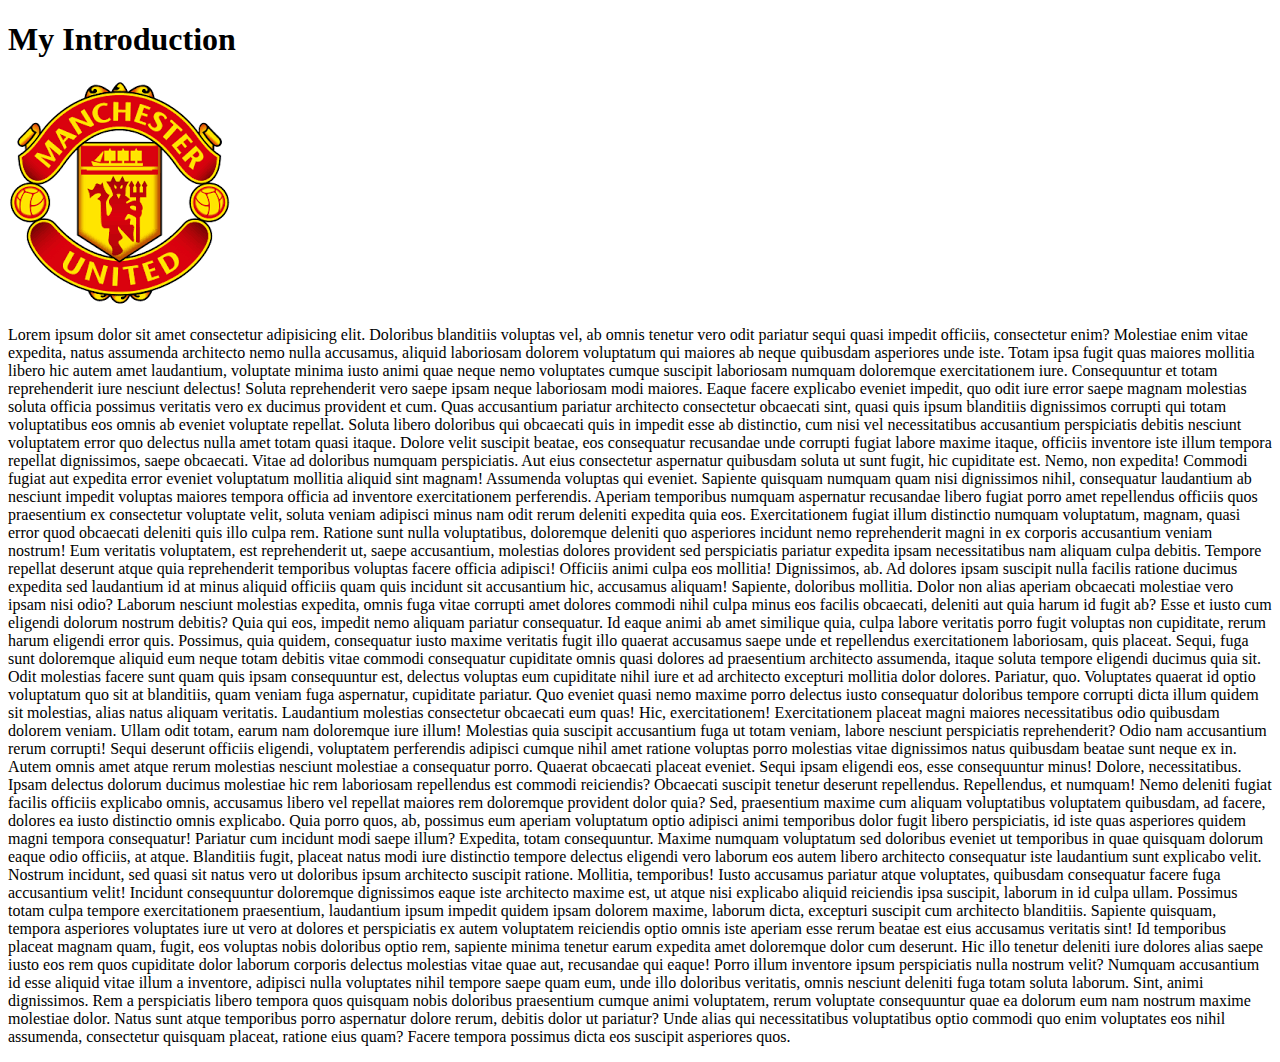
<file: index.html>
<!DOCTYPE html>
<html lang="en">
<head>
    <meta charset="UTF-8">
    <meta http-equiv="X-UA-Compatible" content="IE=edge">
    <meta name="viewport" content="width=device-width, initial-scale=1.0">
    <title>my first webpage</title>
</head>
<body>
    <h1>My Introduction</h1>
    <img src="download.png " alt="it's a picture of a football club">
    <p>Lorem ipsum dolor sit amet consectetur adipisicing elit. Doloribus blanditiis voluptas vel, ab omnis tenetur vero odit pariatur sequi quasi impedit officiis, consectetur enim? Molestiae enim vitae expedita, natus assumenda architecto nemo nulla accusamus, aliquid laboriosam dolorem voluptatum qui maiores ab neque quibusdam asperiores unde iste. Totam ipsa fugit quas maiores mollitia libero hic autem amet laudantium, voluptate minima iusto animi quae neque nemo voluptates cumque suscipit laboriosam numquam doloremque exercitationem iure. Consequuntur et totam reprehenderit iure nesciunt delectus! Soluta reprehenderit vero saepe ipsam neque laboriosam modi maiores. Eaque facere explicabo eveniet impedit, quo odit iure error saepe magnam molestias soluta officia possimus veritatis vero ex ducimus provident et cum. Quas accusantium pariatur architecto consectetur obcaecati sint, quasi quis ipsum blanditiis dignissimos corrupti qui totam voluptatibus eos omnis ab eveniet voluptate repellat. Soluta libero doloribus qui obcaecati quis in impedit esse ab distinctio, cum nisi vel necessitatibus accusantium perspiciatis debitis nesciunt voluptatem error quo delectus nulla amet totam quasi itaque. Dolore velit suscipit beatae, eos consequatur recusandae unde corrupti fugiat labore maxime itaque, officiis inventore iste illum tempora repellat dignissimos, saepe obcaecati. Vitae ad doloribus numquam perspiciatis. Aut eius consectetur aspernatur quibusdam soluta ut sunt fugit, hic cupiditate est. Nemo, non expedita! Commodi fugiat aut expedita error eveniet voluptatum mollitia aliquid sint magnam! Assumenda voluptas qui eveniet. Sapiente quisquam numquam quam nisi dignissimos nihil, consequatur laudantium ab nesciunt impedit voluptas maiores tempora officia ad inventore exercitationem perferendis. Aperiam temporibus numquam aspernatur recusandae libero fugiat porro amet repellendus officiis quos praesentium ex consectetur voluptate velit, soluta veniam adipisci minus nam odit rerum deleniti expedita quia eos. Exercitationem fugiat illum distinctio numquam voluptatum, magnam, quasi error quod obcaecati deleniti quis illo culpa rem. Ratione sunt nulla voluptatibus, doloremque deleniti quo asperiores incidunt nemo reprehenderit magni in ex corporis accusantium veniam nostrum! Eum veritatis voluptatem, est reprehenderit ut, saepe accusantium, molestias dolores provident sed perspiciatis pariatur expedita ipsam necessitatibus nam aliquam culpa debitis. Tempore repellat deserunt atque quia reprehenderit temporibus voluptas facere officia adipisci! Officiis animi culpa eos mollitia! Dignissimos, ab. Ad dolores ipsam suscipit nulla facilis ratione ducimus expedita sed laudantium id at minus aliquid officiis quam quis incidunt sit accusantium hic, accusamus aliquam! Sapiente, doloribus mollitia. Dolor non alias aperiam obcaecati molestiae vero ipsam nisi odio? Laborum nesciunt molestias expedita, omnis fuga vitae corrupti amet dolores commodi nihil culpa minus eos facilis obcaecati, deleniti aut quia harum id fugit ab? Esse et iusto cum eligendi dolorum nostrum debitis? Quia qui eos, impedit nemo aliquam pariatur consequatur. Id eaque animi ab amet similique quia, culpa labore veritatis porro fugit voluptas non cupiditate, rerum harum eligendi error quis. Possimus, quia quidem, consequatur iusto maxime veritatis fugit illo quaerat accusamus saepe unde et repellendus exercitationem laboriosam, quis placeat. Sequi, fuga sunt doloremque aliquid eum neque totam debitis vitae commodi consequatur cupiditate omnis quasi dolores ad praesentium architecto assumenda, itaque soluta tempore eligendi ducimus quia sit. Odit molestias facere sunt quam quis ipsam consequuntur est, delectus voluptas eum cupiditate nihil iure et ad architecto excepturi mollitia dolor dolores. Pariatur, quo. Voluptates quaerat id optio voluptatum quo sit at blanditiis, quam veniam fuga aspernatur, cupiditate pariatur. Quo eveniet quasi nemo maxime porro delectus iusto consequatur doloribus tempore corrupti dicta illum quidem sit molestias, alias natus aliquam veritatis. Laudantium molestias consectetur obcaecati eum quas! Hic, exercitationem! Exercitationem placeat magni maiores necessitatibus odio quibusdam dolorem veniam. Ullam odit totam, earum nam doloremque iure illum! Molestias quia suscipit accusantium fuga ut totam veniam, labore nesciunt perspiciatis reprehenderit? Odio nam accusantium rerum corrupti! Sequi deserunt officiis eligendi, voluptatem perferendis adipisci cumque nihil amet ratione voluptas porro molestias vitae dignissimos natus quibusdam beatae sunt neque ex in. Autem omnis amet atque rerum molestias nesciunt molestiae a consequatur porro. Quaerat obcaecati placeat eveniet. Sequi ipsam eligendi eos, esse consequuntur minus! Dolore, necessitatibus. Ipsam delectus dolorum ducimus molestiae hic rem laboriosam repellendus est commodi reiciendis? Obcaecati suscipit tenetur deserunt repellendus. Repellendus, et numquam! Nemo deleniti fugiat facilis officiis explicabo omnis, accusamus libero vel repellat maiores rem doloremque provident dolor quia? Sed, praesentium maxime cum aliquam voluptatibus voluptatem quibusdam, ad facere, dolores ea iusto distinctio omnis explicabo. Quia porro quos, ab, possimus eum aperiam voluptatum optio adipisci animi temporibus dolor fugit libero perspiciatis, id iste quas asperiores quidem magni tempora consequatur! Pariatur cum incidunt modi saepe illum? Expedita, totam consequuntur. Maxime numquam voluptatum sed doloribus eveniet ut temporibus in quae quisquam dolorum eaque odio officiis, at atque. Blanditiis fugit, placeat natus modi iure distinctio tempore delectus eligendi vero laborum eos autem libero architecto consequatur iste laudantium sunt explicabo velit. Nostrum incidunt, sed quasi sit natus vero ut doloribus ipsum architecto suscipit ratione. Mollitia, temporibus! Iusto accusamus pariatur atque voluptates, quibusdam consequatur facere fuga accusantium velit! Incidunt consequuntur doloremque dignissimos eaque iste architecto maxime est, ut atque nisi explicabo aliquid reiciendis ipsa suscipit, laborum in id culpa ullam. Possimus totam culpa tempore exercitationem praesentium, laudantium ipsum impedit quidem ipsam dolorem maxime, laborum dicta, excepturi suscipit cum architecto blanditiis. Sapiente quisquam, tempora asperiores voluptates iure ut vero at dolores et perspiciatis ex autem voluptatem reiciendis optio omnis iste aperiam esse rerum beatae est eius accusamus veritatis sint! Id temporibus placeat magnam quam, fugit, eos voluptas nobis doloribus optio rem, sapiente minima tenetur earum expedita amet doloremque dolor cum deserunt. Hic illo tenetur deleniti iure dolores alias saepe iusto eos rem quos cupiditate dolor laborum corporis delectus molestias vitae quae aut, recusandae qui eaque! Porro illum inventore ipsum perspiciatis nulla nostrum velit? Numquam accusantium id esse aliquid vitae illum a inventore, adipisci nulla voluptates nihil tempore saepe quam eum, unde illo doloribus veritatis, omnis nesciunt deleniti fuga totam soluta laborum. Sint, animi dignissimos. Rem a perspiciatis libero tempora quos quisquam nobis doloribus praesentium cumque animi voluptatem, rerum voluptate consequuntur quae ea dolorum eum nam nostrum maxime molestiae dolor. Natus sunt atque temporibus porro aspernatur dolore rerum, debitis dolor ut pariatur? Unde alias qui necessitatibus voluptatibus optio commodi quo enim voluptates eos nihil assumenda, consectetur quisquam placeat, ratione eius quam? Facere tempora possimus dicta eos suscipit asperiores quos.</p>
</body>
</html>
</file>
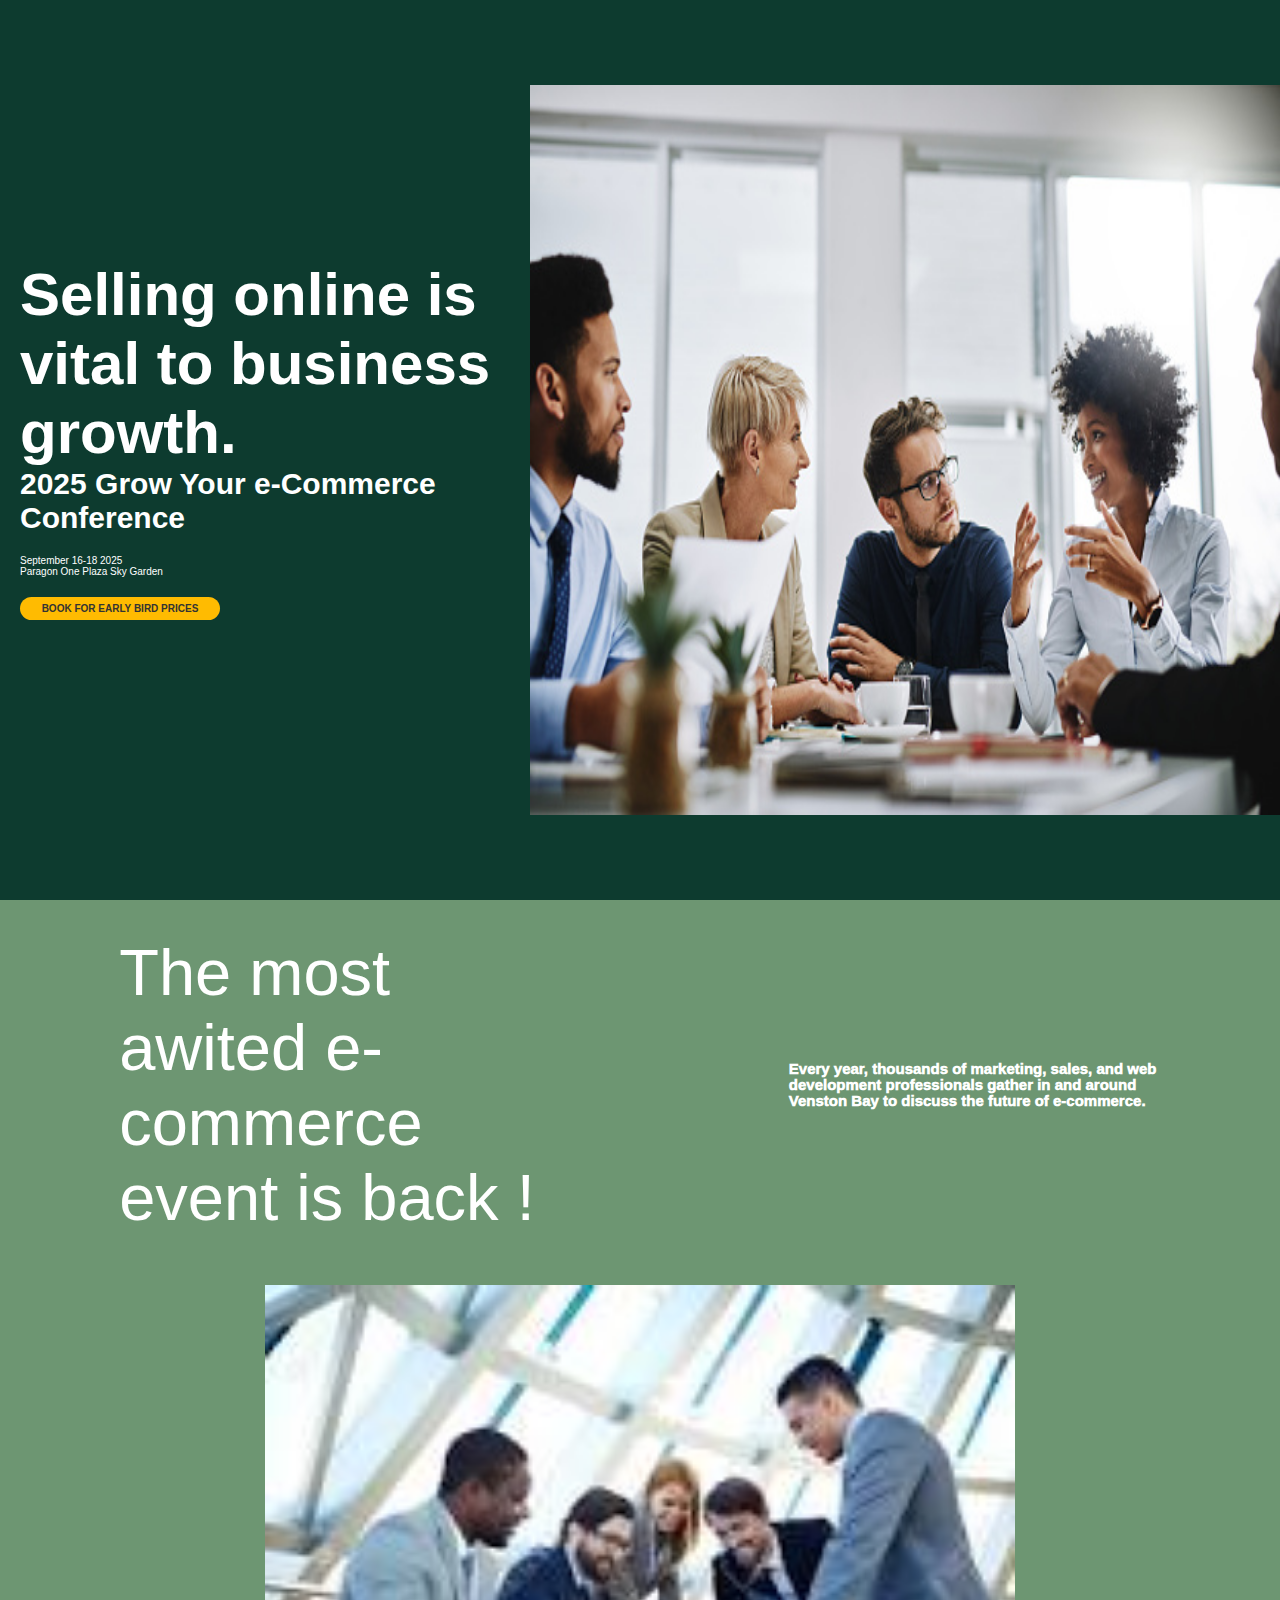
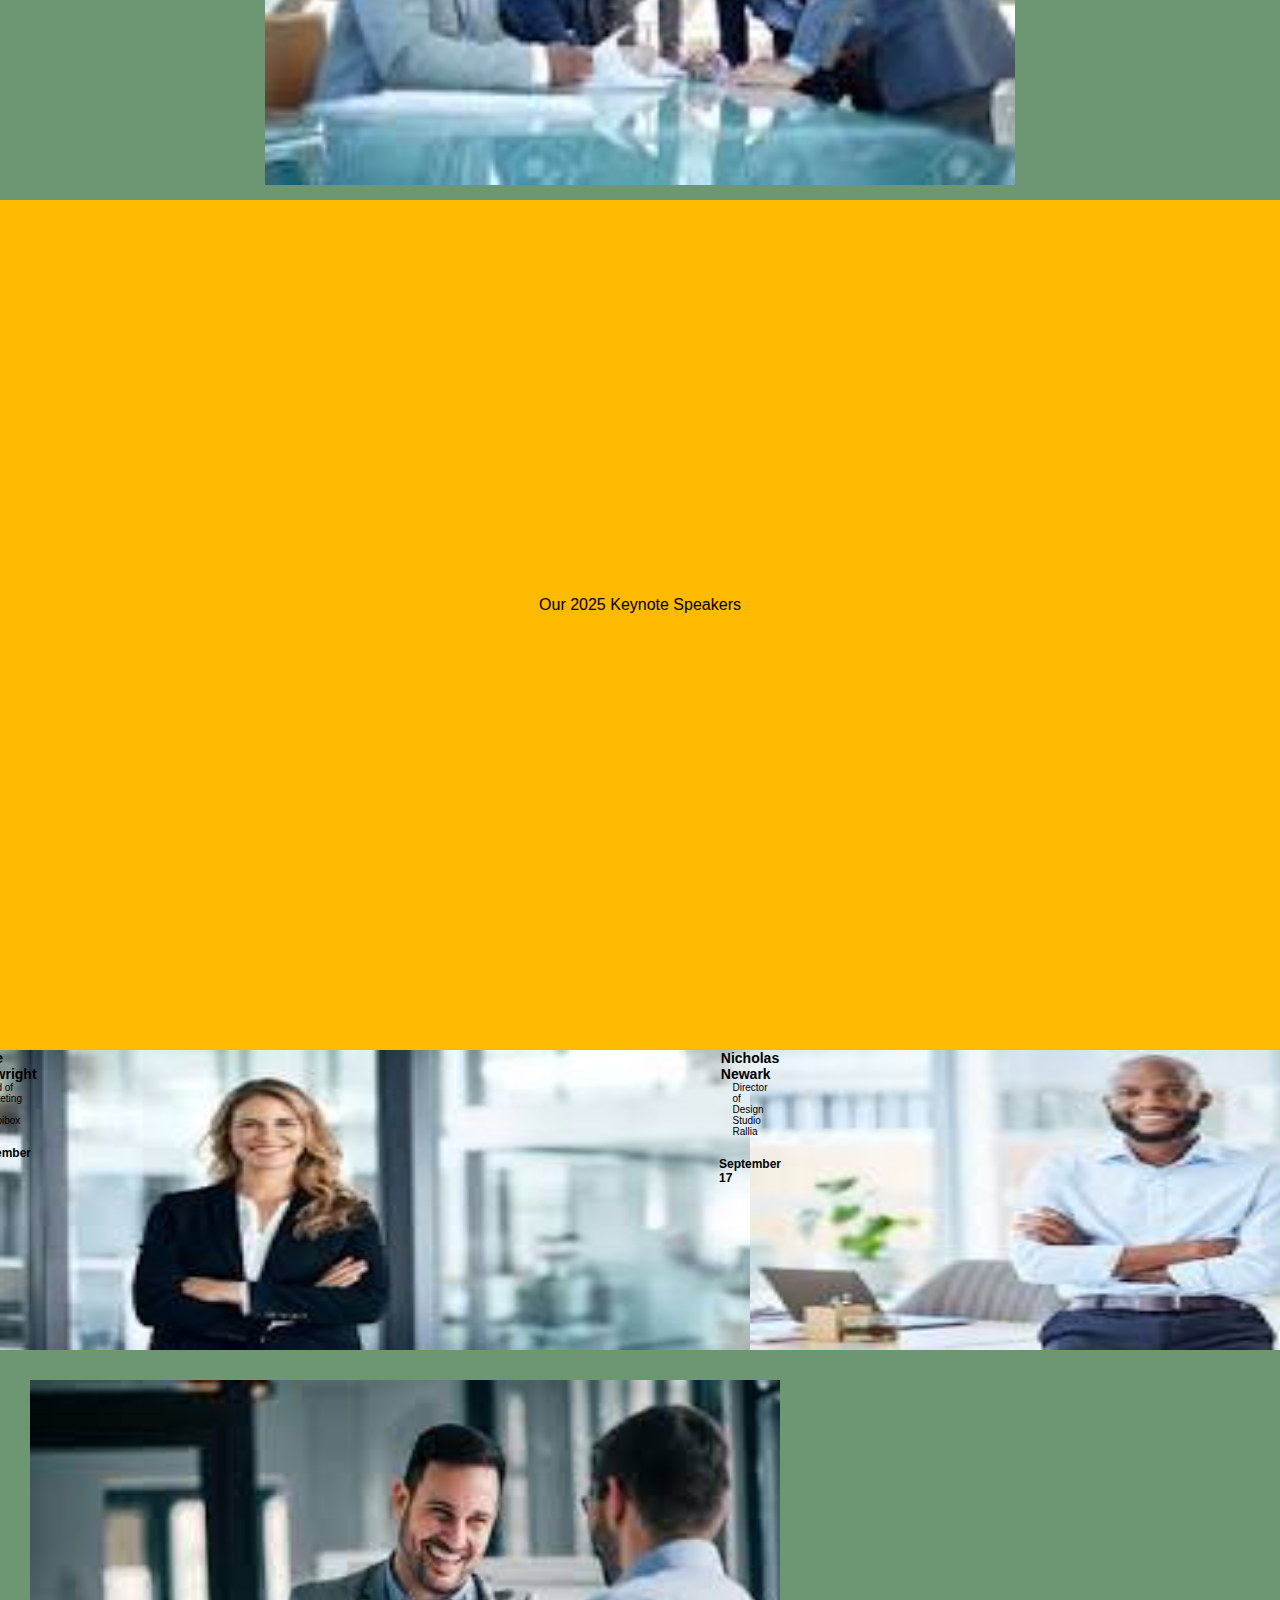
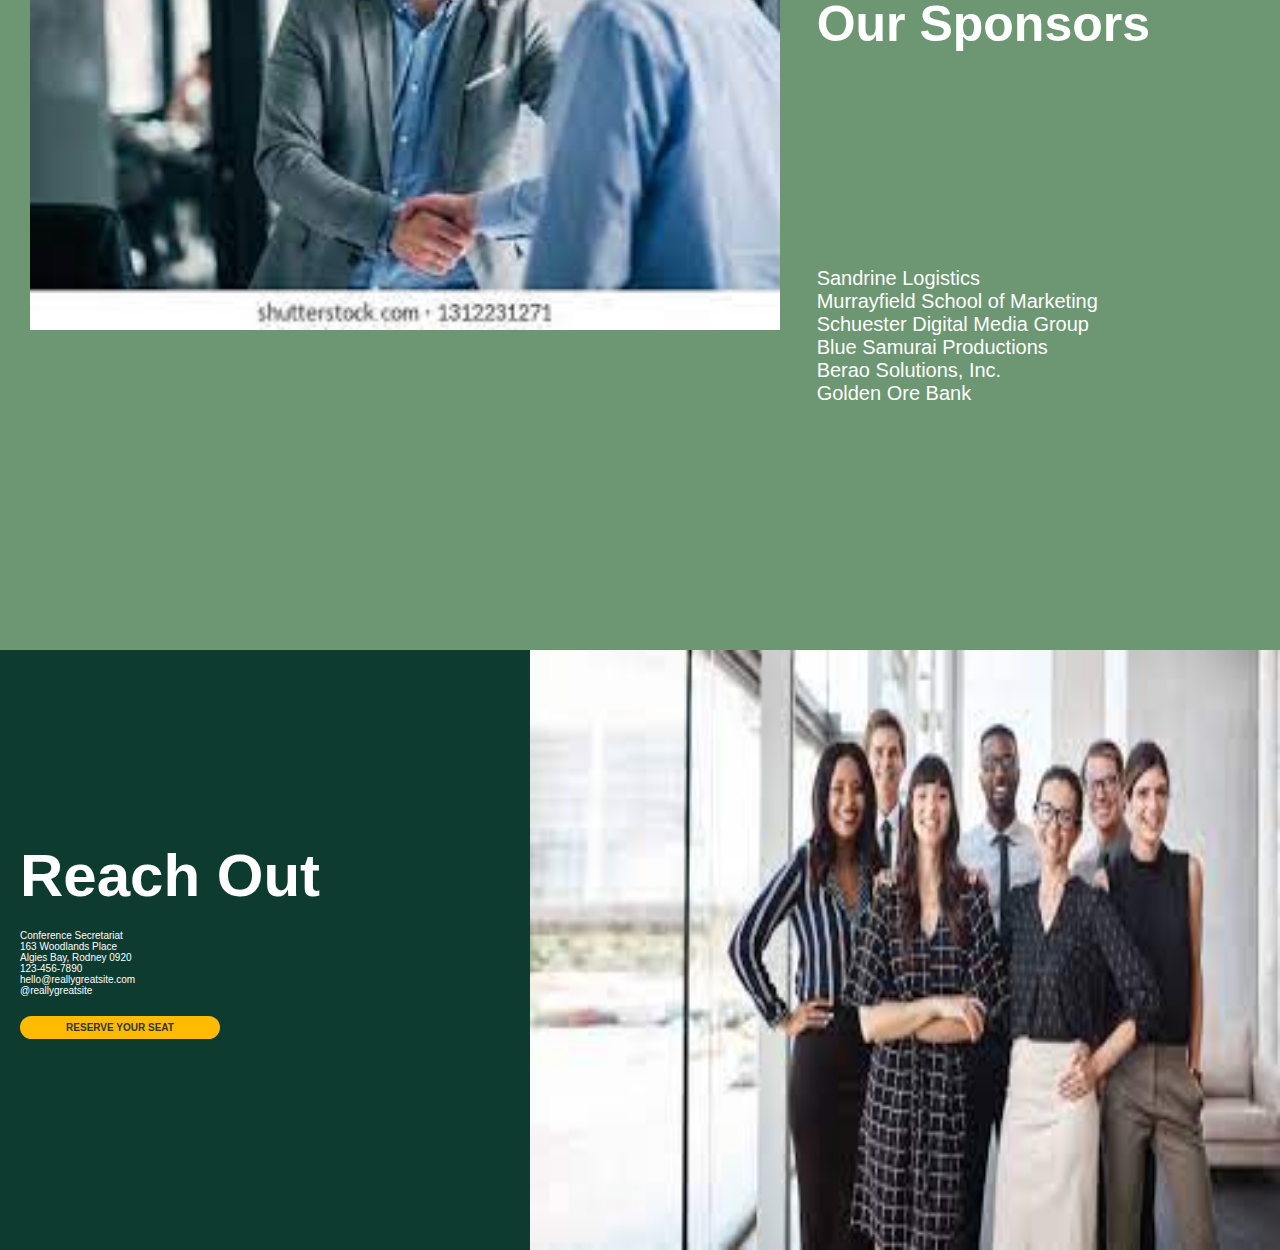
<file: task2.html>
<!DOCTYPE html>
<html lang="en">

<head>
    <meta charset="UTF-8">
    <meta http-equiv="X-UA-Compatible" content="IE=edge">
    <meta name="viewport" content="width=device-width, initial-scale=1.0">
    <link rel="stylesheet" href="task2.css">
    <title>Assignment</title>
</head>

<body>
    <div class="first-page">
        <div class="headlines">
            <div>
                <h1>Selling online is vital to business growth.</h1>
                <h4>2025 Grow Your e-Commerce Conference</h4>
            </div>
            <div class="para-first">
                <div>September 16-18 2025</div>
                <div>Paragon One Plaza Sky Garden</div>

                <button id="button">BOOK FOR EARLY BIRD PRICES</button>
            </div>
        </div>
        <div class="img">
            <img class="first-img" src="istockphoto-863497498-170667a.jpg" alt="image of group of people working ">
        </div>
    </div>

    <div class="secound-page">
        <div class="headlines-secound">
            <div class="main-secound">
                <div>The most awited e-commerce event is back !</div>
            </div>
            <div class="side-secound">
                <div>
                    Every year, thousands of marketing, sales,
                    and web development professionals gather in and around Venston Bay to discuss the future of
                    e-commerce.
                </div>
            </div>
        </div>
        <div class="img-secound">
            <img class="secound-img" src="images.jpg" alt="group of people">
        </div>
    </div>


    <div class="third-page">
        <div class="speaker-title">Our 2025 Keynote Speakers</div>
        <div class="speakers">
            <div class="speaker1">
                <div class="img">
                    <img class="speaker speaker-img" src="images (1).jpg" alt="image of a girl">
                </div>
                <div class="about-info">
                    <div class="name">
                        Leslie Boatwright
                    </div>
                    <div class="about">
                        Head of Marketing <br>
                        The Hobbibox
                    </div>
                    <div class="date">
                        September 16
                    </div>
                </div>
            </div>
            <div class="speaker2">
                <div class="img">
                    <img class="speaker speaker-img" src="images (3).jpg" alt="image of a boy">
                </div>
                <div class="about-info">
                    <div class="name">
                        Nicholas Newark
                    </div>
                    <div class="about">
                        Director of Design<br>
                        Studio Rallia
                    </div>
                    <div class="date">
                        September 17
                    </div>
                </div>
            </div>
            <div class="speaker3">
                <div class="img">
                    <img class="speaker speaker-img" src="images (2).jpg" alt="image of a girl">
                </div>
                <div class="about-info">
                    <div class="name">
                        Kin Gyun
                    </div>
                    <div class="about">
                        Founder and CEO<br>
                        The Treasurebox Online
                    </div>
                    <div class="date">
                        September 18
                    </div>
                </div>
            </div>

        </div>
    </div>

    <div class="fourth-page">
        <div class="fourth">
            <div class="img-fourth">
                <img class="fourth-img" src="download.jpg" alt="image of two clints">
            </div>
            <div class="fourth-headlines">
                <div class="title-fourth">
                    Our Sponsors
                </div>
                <div class="about-fourth">
                    <ul>
                        <li>Sandrine Logistics</li>
                        <li>Murrayfield School of Marketing</li>
                        <li>Schuester Digital Media Group</li>
                        <li>Blue Samurai Productions</li>
                        <li>Berao Solutions, Inc.</li>
                        <li>Golden Ore Bank</li>
                    </ul>
                </div>
            </div>
        </div>
    </div>

    <div class="fifth-page">

        <div class="headlines">
            <div>
                <h1>Reach Out</h1>
            </div>
            <div class="para-first">
                <div>
                    <div>Conference Secretariat</div>
                    <div>163 Woodlands Place</div>
                    <div>Algies Bay, Rodney 0920</div>
                </div>
                <div>
                    <div>123-456-7890</div>
                    <div>hello@reallygreatsite.com</div>
                    <div>@reallygreatsite</div>
                </div>


                <button id="button1">RESERVE YOUR SEAT</button>

            </div>
        </div>
        <div class="img">
        <img class="fifth-img" src="download (1).jpg" alt=" image of group of employes ">
        </div>
    </div>



</body>

</html>
</file>
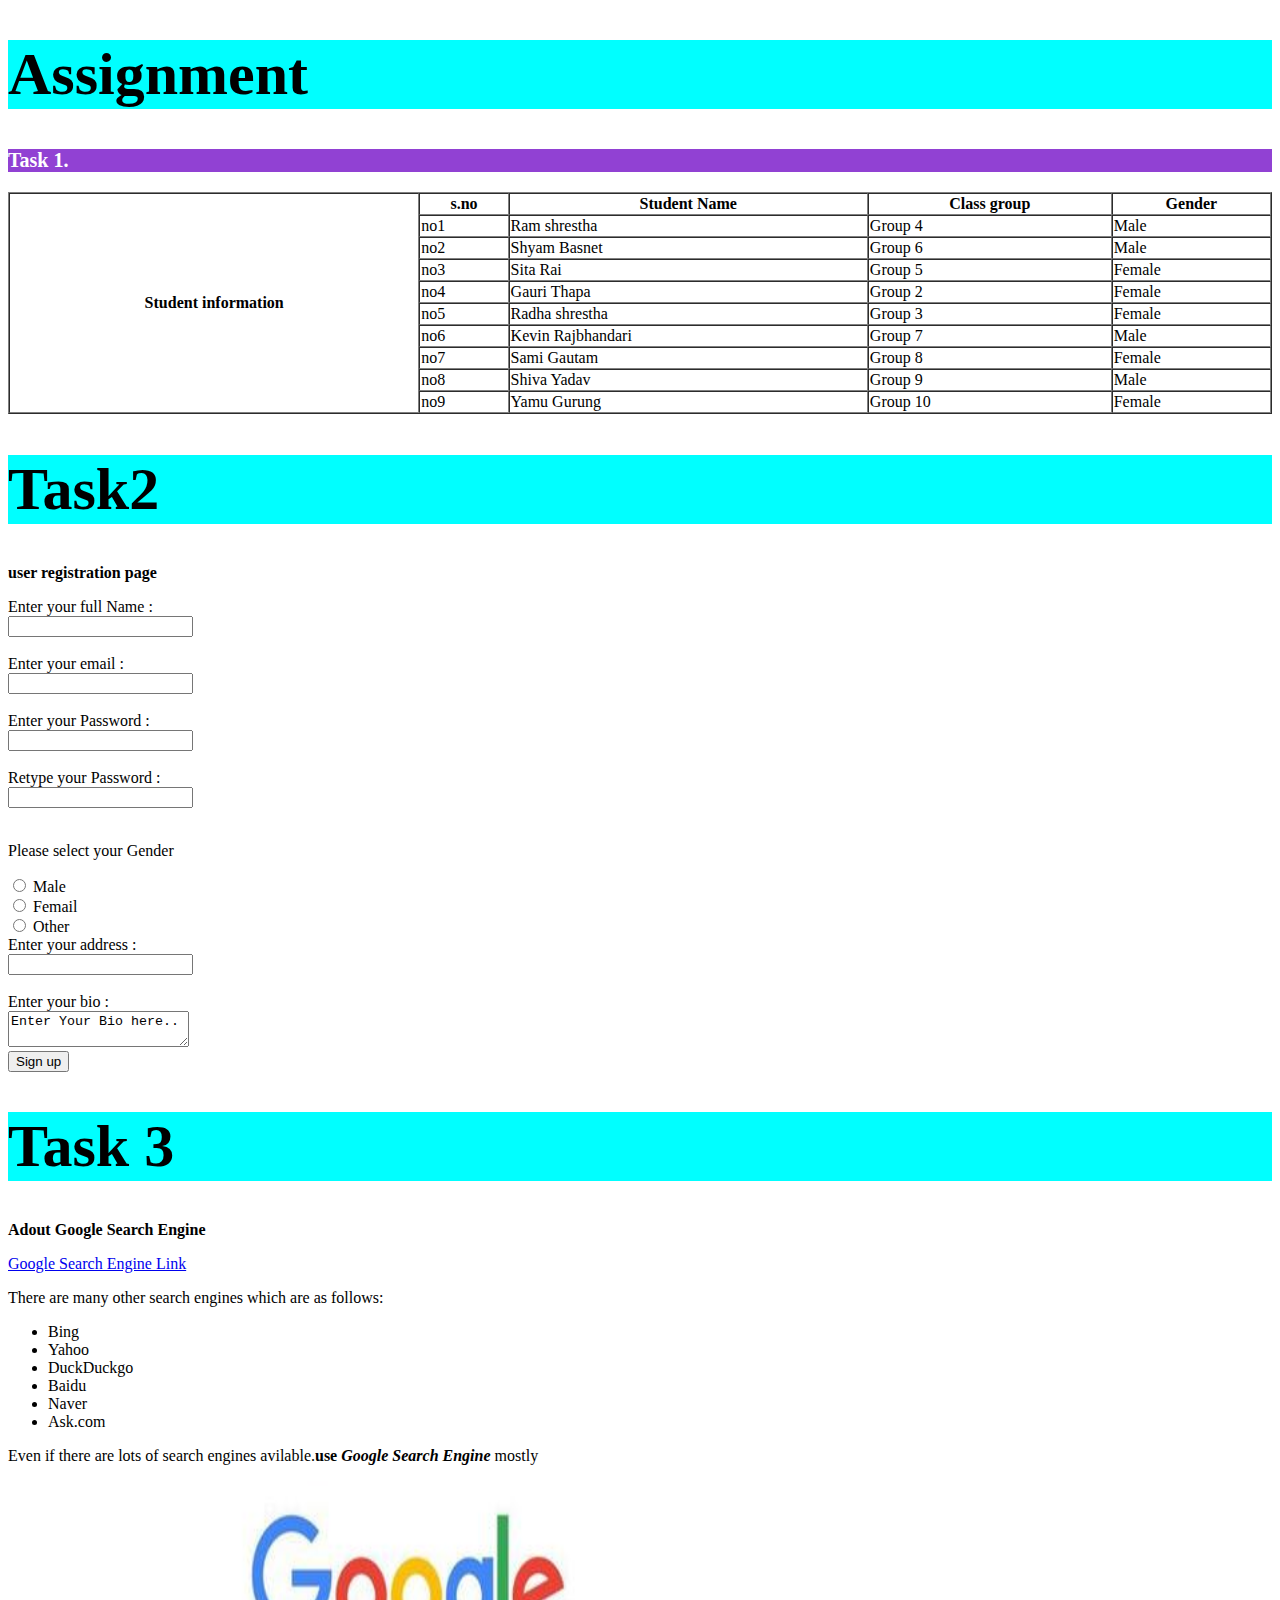
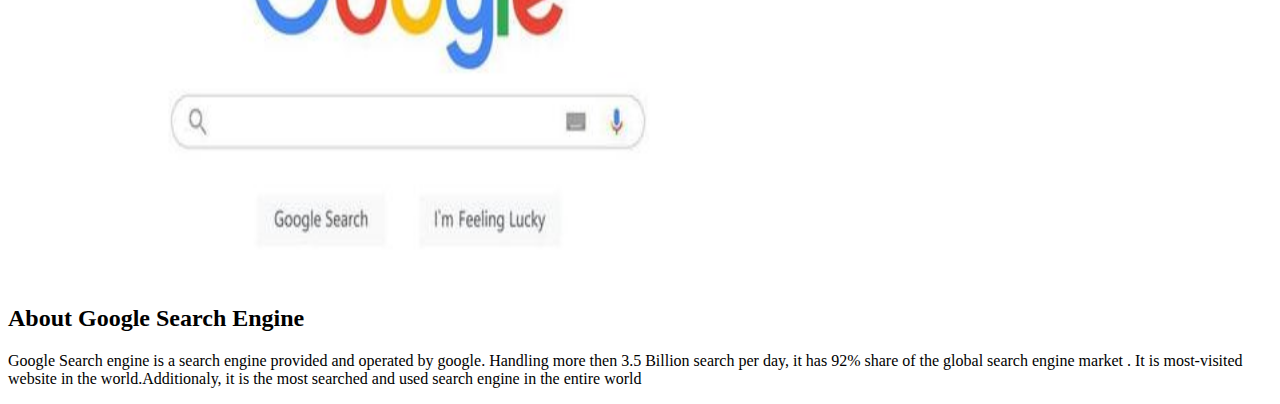
<file: Assignment/meta.html>
<!DOCTYPE html>
<html lang="en">
<head>
    <meta charset="UTF-8">
    <meta http-equiv="X-UA-Compatible" content="IE=edge">
    <meta name="viewport" content="width=device-width, initial-scale=1.0">
    <meta name="keywords" content="HTML,CSS,JS">
    <meta name="author" content="Ishan">
    <meta name="description" content="Week 4 meta tags">
    <title>Document</title>
    <link rel="stylesheet" href="meta.css">
</head>
<body>
    <h1>Assignment</h1>    
    <p id="task"><B>Task 1.</B></p>
    <table style="width: 100%;" border="1" cellspacing="0">
        <tr>
            <th rowspan="11">Student information</th>
        </tr>
    <tr>
        <th>s.no</th>
        <th>Student Name</th>
        <th>Class group</th>
        <th>Gender</th>
    </tr>
    <tr>
        <td>no1</td>
        <td>Ram shrestha</td>
        <td>Group 4</td>
        <td>Male</td>
    </tr>
    <tr>
        <td>no2</td>
        <td>Shyam Basnet</td>
        <td>Group 6</td>
        <td>Male</td> 
    </tr>
    <tr>
        <td>no3</td>
        <td>Sita Rai</td>
        <td>Group 5</td>
        <td>Female</td>
    <tr>
        <td>no4</td>
        <td>Gauri Thapa</td>
        <td>Group 2</td>
        <td>Female</td>
    </tr>
    <tr>
        <td>no5</td>
        <td>Radha shrestha</td>
        <td>Group 3</td>
        <td>Female</td>
    </tr>
    <tr>
        <td>no6</td>
        <td>Kevin Rajbhandari</td>
        <td>Group 7</td>
        <td>Male</td>
    </tr>
    <tr>
        <td>no7</td>
        <td>Sami Gautam</td>
        <td>Group 8</td>
        <td>Female</td>
    </tr>
    <tr>
        <td>no8</td>
        <td>Shiva Yadav</td>
        <td>Group 9</td>
        <td>Male</td>
    </tr>
    <tr>
        <td>no9</td>
        <td>Yamu Gurung</td>
        <td>Group 10</td>
        <td>Female</td>
    </tr>
    </table>
    <h1>Task2</h1>    
    <p><b>user registration page </b></p>
<form>
        <label>Enter your full Name :</label><br>
        <input type="text"><br><br>
        <label>Enter your email :</label><br>
        <input type="text"><br><br>
        <label>Enter your Password :</label><br>
        <input type="text"><br><br>
        <label>Retype your Password :</label><br>
        <input type="text"><br><br>
</form>
<form>
    <p>Please select your Gender</p>
    <input type="radio">
    <label>Male</label><br>
 <input type="radio">
    <label>Femail</label><br>
<input type="radio">
    <label>Other</label><br>
</form>  
<form>
    <label>Enter your address :</label><br>
    <input type="text"><br><br>
    <label>Enter your bio :</label><br>
    <textarea rows="2" cols="20" name="blog">Enter Your Bio here..</textarea><br>
    <button>Sign up</button>
</form>
<h1>Task 3</h1>   
<p><b>Adout Google Search Engine </b></p>
<a href="https://www.google.com/">Google Search Engine Link</a>
<p>There are many other search engines which are as follows:</p>
<ul>
    <li>Bing</li>
    <li>Yahoo</li>
    <li>DuckDuckgo</li>
    <li>Baidu</li>
    <li>Naver</li>
    <li>Ask.com</li>
</ul>
<P>Even if there are lots of search engines avilable.<b>use <i>Google Search Engine</i></b> mostly</P>
<img src="google-search-bar-engine-interface-element-ui-vector.jpg" alt="Google image" width="800px" height="400px">
<h2>About Google Search Engine</h2>
<p>Google Search engine is a search engine provided and operated by google. Handling more then 3.5 Billion search per day, it has 92% share of the global search engine market . It is most-visited website in the world.Additionaly, it is the most searched and used search engine in the entire world  </p>
    </body>
    </html>
</file>
<file: task2.css>
* {
    margin: 0px;
    padding: 0px;
    font-family: 'Poppins', sans-serif;
    box-sizing: border-box;
}

.first-page {
    display: flex;
    justify-content: space-between;
    align-items: center;
    height: 100vh;
    background-color: #0d3b2f;
    color: #fff;

}

.headlines {
    margin-right: 70px;
}

img{
  width: 750px;
  height:730px;
  float: right;
  padding-top: 0%;
  }

.headlines {
    margin: 20px;
    font-size: 30px;
    font-weight: bolder;
    margin-bottom: 40px;
}

.para-first {
    margin-top: 20px;
    font-size: 10px;
    font-weight: 100;
}

button {
    background-color: #ffbb01;
    color: #333;
    font-size: 10px;
    padding: 6px;
    width: 200px;
    border-radius: 30px;
    border: none;
    cursor: pointer;
    /* transition: all 0.3s ease-in-out; */
    margin-top: 20px;
    font-weight: 900;
}
#button:hover{
  background-color: aqua;
  color: chartreuse;
}
.secound-page {
    min-height: 100vh;
    background-color: rgb(109, 150, 114);
    display: flex;
    flex-direction: column;
    justify-content: space-around;
    align-items: center;
    color: white;

}

.headlines-secound {
    display: flex;
    justify-content: space-around;
    align-items: center;
    padding: 20px;
    font-weight: 1000;
}

.main-secound {
    font-size: 65px;
    width: 38%;
    font-weight: 60;
}

.side-secound {
    font-family: 'Franklin Gothic Medium', 'Arial Narrow', Arial, sans-serif;
    font-size: 15px;
    width: 30%;
    line-height: 16px;
}


.secound-img {
    height: 500px;
}

.third-page {
    min-height: 100vh;
    background-color: rgb(254, 186, 1);

}

.speaker-title {
  display: flex;
  justify-content: center;
  height: 90vh;
  align-items: center;
}

.speakers {
    display: flex;
    justify-content: space-between;
    height: auto;
    width: auto;
    align-items: center;
    margin-top: 40px;
}


.about-info {
    display: flex;
    flex-direction: column;
    align-items: center;
}

.name {
    font-size: 14px;
    font-weight: 900;
}

.about {
    font-size: 10px;
    font-weight: 100;
}

.date {
    font-size: 12px;
    font-weight: 900;
    margin-top: 20px;

}

.speaker-img {
    max-height: 300px;
}

.fourth-page{
    min-height: 100vh;
    background-color:rgb(109, 150, 114);
}

.fourth{
    display: flex;
    justify-content: space-between;
    /* align-items: center; */
    height: 100vh;
    padding: 30px;
}
.fourth-headlines{
    display: flex;
    flex-direction: column;
    justify-content: space-evenly;
    margin-right: 100px;
    color: white;
}

.fourth-img{
    max-height:550px ;
}

.title-fourth{
    font-size: 50px;
    font-weight: 900;
}



ul{
    display: flex;
    flex-direction: column;
    list-style: none;
    font-size: 10px;
}

li{
    font-size: 20px;
}

.fifth-page{
  display: flex;
  justify-content: space-between;
  align-items: center;
  background-color: #0d3b2f;
  color: #fff;
}

.fifth-img{
    max-height:600px ;
}

@media only screen and (max-width: 768px) {

    .first-page {
      flex-direction: column;
      height: auto;
    }

    .first-img {
      max-height: 300px;
      max-width: 200px;
    }

    .headlines {
      margin: 10px;
      font-size: 12px;
    }

    .para-first {
      margin-top: 10px;
      font-size: 8px;
    }

    button {
      font-size: 10px;
      padding: 4px;
      width: 160px;
      border-radius: 20px;
      margin-top: 10px;
    }
    .secound-page {
        flex-direction: column;
    }
    .secound-page img{
        max-width: 300px;


    }

    .main-secound {
      font-size: 20px;
      width: 80%;
    }

    .side-secound {
      font-size: 8px;
      width: 80%;
      line-height: 14px;
    }

    .speaker-title {
      font-size: 16px;
      padding-top: 10px;
    }

    .speakers {
      flex-direction: column;
      height: auto;
      align-items: center;
    }

    .speaker1 {
      margin-bottom: 20px;
    }

    .name {
      font-size: 12px;
    }

    .about {
      font-size: 8px;
    }

    .date {
      font-size: 10px;
    }

    .speaker-img {
      max-height: 200px;
    }

    .fourth {
      flex-direction: column;
      height: auto;
      padding: 10px;
    }
    .fourth img{
        max-width: 300px;
    }

    .fourth-headlines {
      margin-right: 0px;
    }

    .title-fourth {
      font-size: 20px;
      text-align: center;
    }

    ul {
      font-size: 8px;
      align-items: center;
    }

    li {
      font-size: 12px;
    }

    .fifth-page {
      flex-direction: column;
      height: auto;
    }

    .fifth-img {
      max-height: 300px;
    }

  }
  #botton1:hover{
    background-color: aliceblue;
    color: darkblue;
 }
</file>
<file: Assignment/meta.css>
h1{
    font-size: 60px;
    background-color: aqua;
}
p#task{
    background-color: rgb(145, 65, 211);
    color: rgb(255, 255, 255);
    font-size: 20px;
}
</file>
